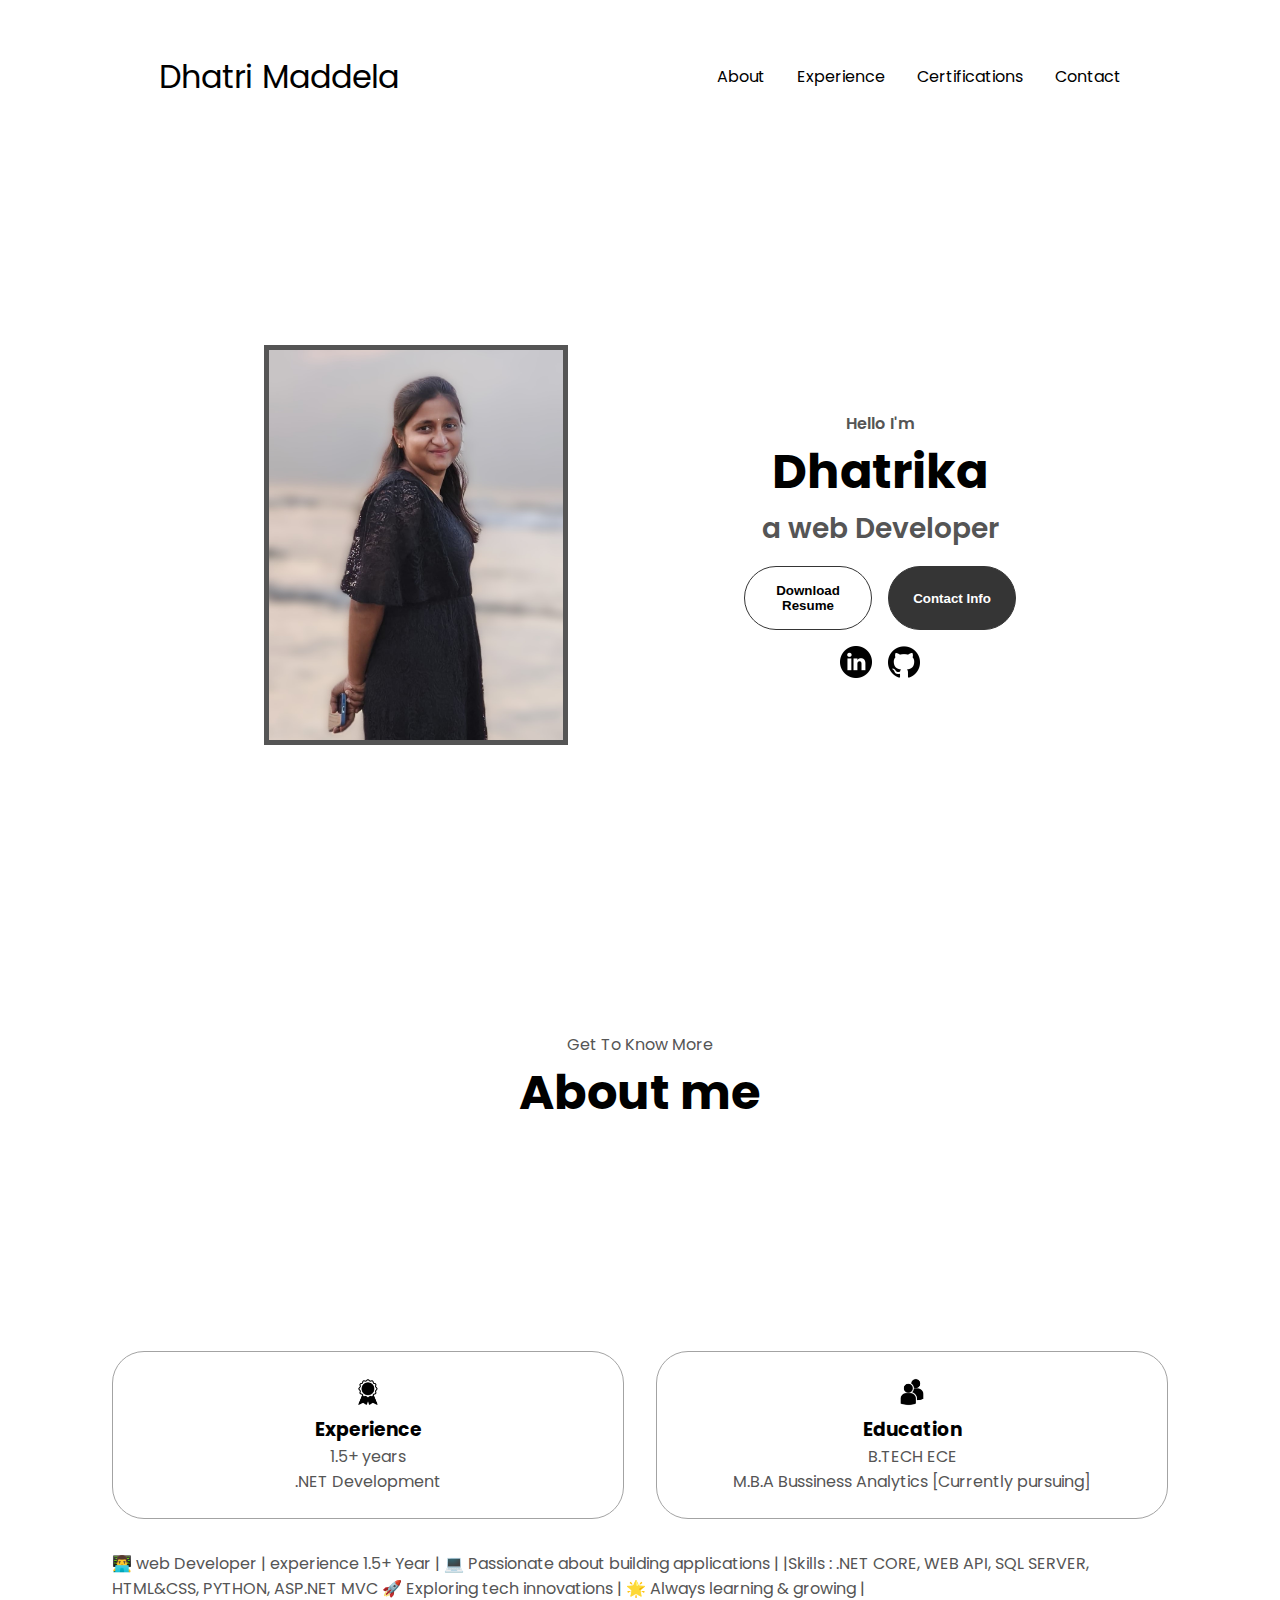
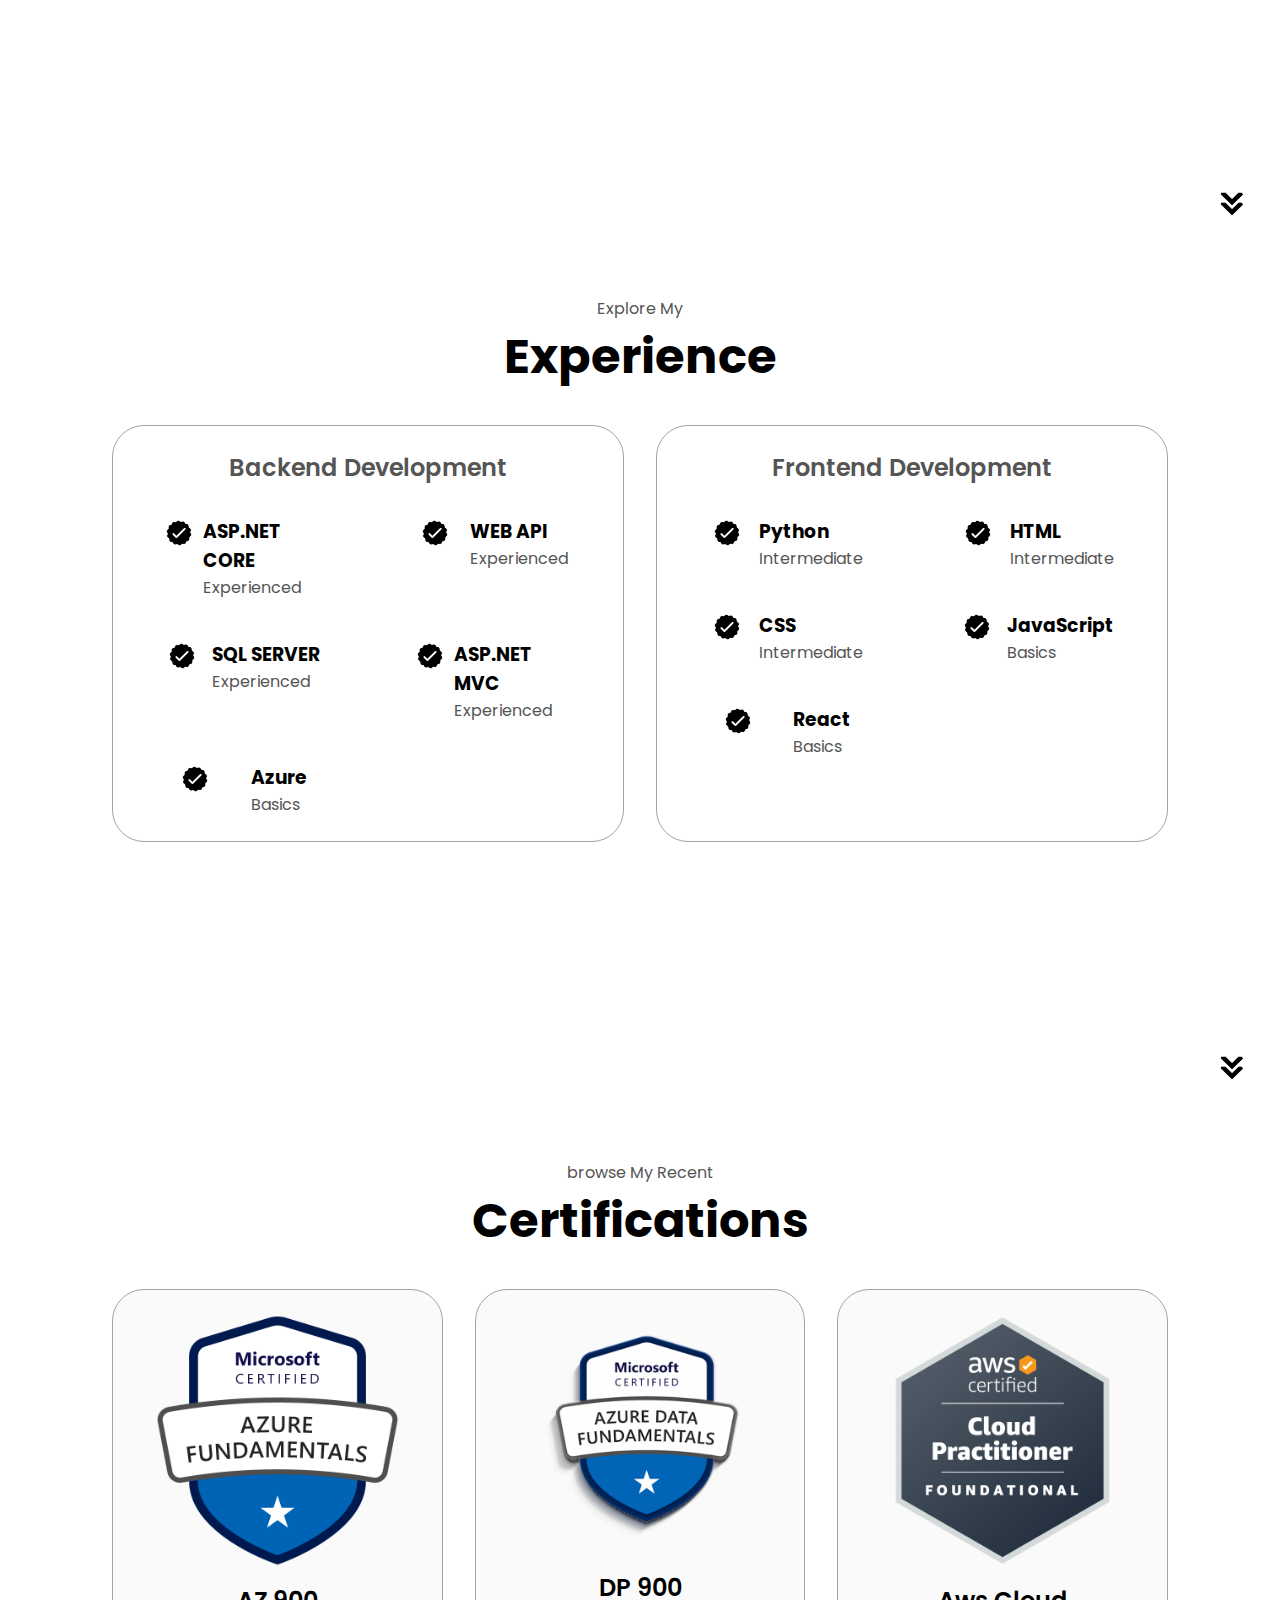
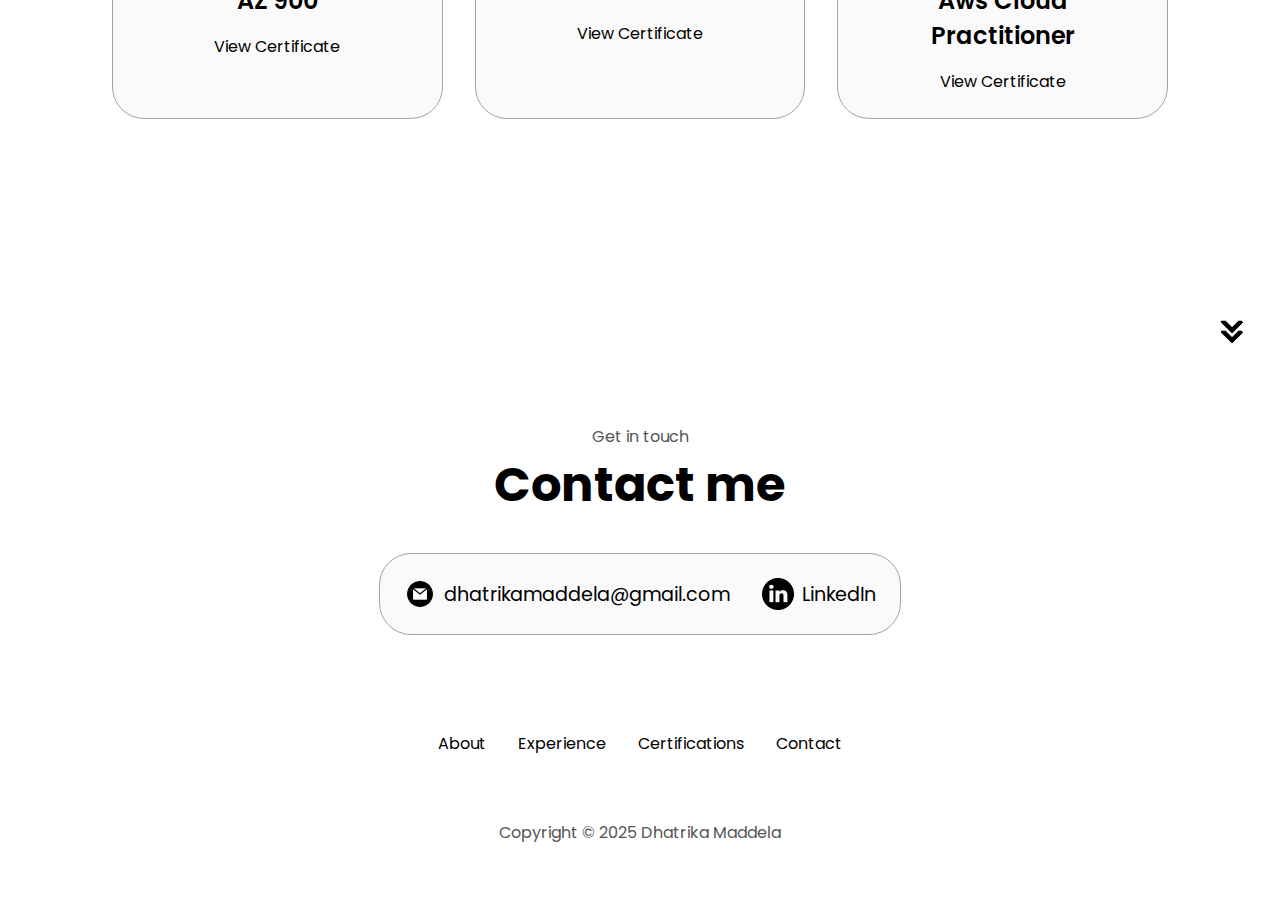
<file: index.html>
<!DOCTYPE html>
<html lang="en">
<head>
    <meta charset="UTF-8">
    <meta name="viewport" content="width=device-width, initial-scale=1.0">
    <title>Dhatri portfolio</title>
    <link rel="stylesheet" href="style.css" /> 
    <link rel="stylesheet" href="mediaqueries.css" /> 
</head>
<body>
    <!-- HTML code for nav bar -->
     <nav id="desktop-nav">
        <div class="logo">Dhatri Maddela</div>
        <div>
            <ul class="nav-links">
                <li> <a href="#about">About</a></li>
                <li> <a href="#experience">Experience</a></li>
                <li> <a href="#certifications">Certifications</a></li>
               <!--<li> <a href="#projects">Projects</a></li> --> 
                <li> <a href="#contact">Contact</a></li>
            </ul>
        </div>

     </nav>
     <!-- hamburger menu-->
      <nav id="hamburger-nav">
        <div class="logo">Dhatri Maddela</div>
        <div class="hamburger-menu">
            <div class="hamburger-icon" onclick="togglemenu()">
                <span></span>
                <span></span>
                <span></span>
            </div>
            <div class="menu-links">
                <li> <a href="#about" onclick="togglemenu()">About</a></li>
                <li> <a href="#experience" onclick="togglemenu()">Experience</a></li>
                <li> <a href="#certifications" onclick="togglemenu()">Certifications</a></li>
               <!-- <li> <a href="#projects" onclick="togglemenu()">Projects</a></li> -->
                <li> <a href="#contact" onclick="togglemenu()">Contact</a></li>

            </div>     </div>   

      </nav>
      <!-- Profile section-->
       <section id="profile">
            <!-- Profile photo-->
            <div class="section__pic-container">
                <img src="./Assets/WhatsApp Image 2025-04-10 at 21.48.43_09b0d653.jpg" alt="Dhatri Profile pic" />

            </div>

            <!-- Profile Text-->
            <div class="section__text">
                <p class="section__text__p1">Hello I'm</p>
                <h1 class="title">Dhatrika</h1>
                <p class="section__text__p2">a web Developer</p>
                <!-- button to resume download-->
                <div class="btn-container">
                    <button class="btn btn-color-2" onclick="window.open('./Assets/DhatrikaSaiLakshmiMaddelaResume (4).pdf')">Download Resume</button>
                    <button class="btn btn-color-1" onclick="location.href='./#contact'"> Contact Info </button>
                
                </div>
                 <!--adding linked in-->
                <div id = "socials-container">
                    <img src="./Assets/linkedin.png" alt="My LinkedIn Profile" class="icon" onclick="location.href='https://linkedin.com/in/dhatri-maddela-26b995213/'" />
                    <img src="./Assets/github.png" alt="My Git Hub Profile" class="icon" onclick="location.href='https://github.com/'" />
                </div>
            
               
            </div>
             
       </section>
    <!--About Section-->
       <section id="about">
        <p class="section__text__p1">Get To Know More </p>
        <h1 class="title">About me</h1>
        <div class="section-container">
           <!-- <div class="section__pic-container">
                <img src="./Assets/about-pic.png" alt="Profile picture" class="about-pic" />
            </div>-->
        
            <div class="about-details-container">
                <div class="about-containers">
                    <div class="details-container">
                        <img src="./Assets/experience.png" alt="Experience icon" class="icon" />
                        <h3>Experience</h3>
                        <p>1.5+ years <br />.NET Development </p>
                    </div>
                    <div class="details-container">
                        <img src="./Assets/education.png" alt="Education icon" class="icon" />
                        <h3>Education</h3>
                        <p>B.TECH  ECE <br />M.B.A  Bussiness Analytics [Currently pursuing] </p>
                    </div>
            
                
                </div>
                <div class="text-container">
                    <p>
                        👨‍💻 web Developer | experience 1.5+ Year |
                         💻 Passionate about building applications |
                         |Skills : .NET CORE, WEB API, SQL SERVER, HTML&CSS, PYTHON, ASP.NET MVC
                          🚀 Exploring tech innovations | 🌟 Always learning & growing |

                    </p>
                </div>
        </div>
        <img src="./Assets/arrow.png" alt="Arrow icon" class="icon arrow"
        onclick="location.href='./#experience'" />
       </section>
    <!--Experience Section-->
       <section id="experience">
            <p class="section__text__p1">Explore My</p>
            <h1 class="title">Experience</h1>
            <div class="experience-details-container">
                <div class="about-containers">
                    <div class="details-container">
                        <h2 class="experience-sub-title">Backend Development</h2>
                        <div class="article-container">
                            <!--article to represent skills-->
                            <!--article 1-->
                            <article>
                                <img src="./Assets/checkmark.png" alt="Experience icon" class="icon" />
                                <div> 
                                    <h3>ASP.NET CORE</h3> 
                                    <p>Experienced</p>
                                </div>
                            </article>
                            <!--article 2-->
                            <article>
                                <img src="./Assets/checkmark.png" alt="Experience icon" class="icon" />
                                <div> 
                                    <h3>WEB API</h3> 
                                    <p>Experienced</p>
                                </div>
                            </article>
                            <!--article 3-->
                            <article>
                                <img src="./Assets/checkmark.png" alt="Experience icon" class="icon" />
                                <div> 
                                    <h3>SQL SERVER</h3> 
                                    <p>Experienced</p>
                                </div>
                            </article>
                            <!--article 4-->
                            <article>
                                <img src="./Assets/checkmark.png" alt="Experience icon" class="icon" />
                                <div> 
                                    <h3>ASP.NET MVC</h3> 
                                    <p>Experienced</p>
                                </div>
                            </article>
                            <!--article 5-->
                            <article>
                                <img src="./Assets/checkmark.png" alt="Experience icon" class="icon" />
                                <div> 
                                    <h3>Azure</h3> 
                                    <p>Basics</p>
                                </div>
                            </article>
                            <!--article 6-->
                            <article>

                            </article>
                            
                        </div>
                    </div>
                    <div class="details-container">
                        <h2 class="experience-sub-title">Frontend Development</h2>
                        <div class="article-container">
                            <!--article to represent skills-->
                            <!--article 1-->
                            <article>
                                <img src="./Assets/checkmark.png" alt="Experience icon" class="icon" />
                                <div> 
                                    <h3>Python</h3> 
                                    <p>Intermediate</p>
                                </div>
                            </article>
                            <!--article 2-->
                            <article>
                                <img src="./Assets/checkmark.png" alt="Experience icon" class="icon" />
                                <div> 
                                    <h3>HTML</h3> 
                                    <p>Intermediate</p>
                                </div>
                            </article>
                            <!--article 3-->
                            <article>
                                <img src="./Assets/checkmark.png" alt="Experience icon" class="icon" />
                                <div> 
                                    <h3>CSS</h3> 
                                    <p>Intermediate</p>
                                </div>
                            </article>
                            <!--article 4-->
                            <article>
                                <img src="./Assets/checkmark.png" alt="Experience icon" class="icon" />
                                <div> 
                                    <h3>JavaScript</h3> 
                                    <p>Basics</p>
                                </div>
                            </article>
                            <!--article 5-->
                            <article>
                                <img src="./Assets/checkmark.png" alt="Experience icon" class="icon" />
                                <div> 
                                    <h3>React</h3> 
                                    <p>Basics</p>
                                </div>
                            </article>
                             <!--article 6-->
                             <article>
                                
                             </article>
                            
                        </div>
                    </div>
                </div>

            </div>
            <img src="./Assets/arrow.png" alt="Arrow icon" class="icon arrow"
        onclick="location.href='./#certifications'" />
       </section>
    <!--pROJECT SECTION-->
      <!-- <section id="projects">
            <p class="section__text__p1">browse My Recent </p>
            <h1 class="title">Projects</h1>
            <div class="experience-details-container">
               <div class="about-containers"> 
                    project 1
                    <div class="details-container  color-container">
                        <div class="article-container">
                            <img src="./Assets/project-1.png" alt="Project 1" class="project-img" />

                        </div>
                        <h2 class="experience-sub-title project-title">Project One</h2>
                        <div class="btn-container">
                            <button class="btn btn-color-2 project-btn" onclick="location.href='https://github.com/'">Github</button>
                            <button class="btn btn-color-2 project-btn" onclick="location.href='https://github.com/'">LiveDemo</button>
                        </div>
                    </div>
                    project 2
                    <div class="details-container  color-container">
                        <div class="article-container">
                            <img src="./Assets/project-1.png" alt="Project 2" class="project-img" />

                        </div>
                        <h2 class="experience-sub-title project-title">Project Two</h2>
                        <div class="btn-container">
                            <button class="btn btn-color-2 project-btn" onclick="location.href='https://github.com/'">Github</button>
                            <button class="btn btn-color-2 project-btn" onclick="location.href='https://github.com/'">LiveDemo</button>
                        </div>
                    </div>
                     project 3
                    <div class="details-container  color-container">
                    <div class="article-container">
                        <img src="./Assets/project-1.png" alt="Project 3" class="project-img" />

                    </div>
                    <h2 class="experience-sub-title project-title">Project Three</h2>
                    <div class="btn-container">
                        <button class="btn btn-color-2 project-btn" onclick="location.href='https://github.com/'">Github</button>
                        <button class="btn btn-color-2 project-btn" onclick="location.href='https://github.com/'">LiveDemo</button>
                    </div>
                </div>
            </div>
            

        <img src="./Assets/arrow.png" alt="Arrow icon" class="icon arrow"
        onclick="location.href='./#contact'" />
       </section> -->

    <!--Certification section-->
    <section id="certifications">
        <p class="section__text__p1">browse My Recent </p>
        <h1 class="title">Certifications</h1>
        <div class="experience-details-container">
           <div class="about-containers"> 
                <!-- certification 1-->
                <div class="details-container  color-container">
                    <div class="article-container">
                        <img src="./Assets/AZ 900.png" alt="certification 1" class="project-img" />

                    </div>
                    <h2 class="experience-sub-title project-title">AZ 900</h2>
                    <div class="btn-container">
                        <a href="/Assets/AZ 900.pdf" target="_blank">View Certificate</a>
                        
                        

                   
                    </div>
                </div>
                
                <!-- certification 2-->
                <div class="details-container  color-container">
                    <div class="article-container">
                        <img src="./Assets/DP-900.png" alt="certification 1" class="project-img" />

                    </div>
                    <h2 class="experience-sub-title project-title">DP 900 </h2>
                    <div class="btn-container">
                        <a href="Assets/DP 900.pdf" target="_blank">View Certificate</a>
                        
                        

                   
                    </div>
                </div>
                <!-- certification 3-->
                <div class="details-container  color-container">
                    <div class="article-container">
                        <img src="./Assets/cloud practitioner.webp" alt="certification 1" class="project-img" />
                    </div>
                    <h2 class="experience-sub-title project-title">Aws Cloud Practitioner</h2>
                    <div class="btn-container">
                        <a href="Assets/AWS Certified Cloud Practitioner certificate (1).pdf" target="_blank">View Certificate</a>
                        
                        

                   
                    </div>
                </div>
                
        
        </div>
        

    <img src="./Assets/arrow.png" alt="Arrow icon" class="icon arrow"
    onclick="location.href='./#contact'" />
   </section>
    <!--Contact Section-->
       <section id="contact" >
            <p class="section__text__p1">Get in touch</p>
            <h1 class="title">Contact me</h1>
            
            <div class="contact-info-upper-container">
                <!--email button-->
                <div class="contact-info-container">
                    <img src="./Assets/email.png" alt="Email icon" class="icon contact-icon" />
                    <p><a href="mailto:dhatrikamaddela@gmail.com">dhatrikamaddela@gmail.com</a></p>
                </div>

                <!--linkedin button-->
                <div class="contact-info-container">
                    <img src="./Assets/linkedin.png" alt="LinkedIn icon" class="icon contact-icon" />
                    <p><a href="https://linkedin.com/in/dhatri-maddela-26b995213/">LinkedIn</a></p>
                </div>
            </div>
       </section>

    <!--Footer section-->
       <footer>
            <nav>
                <div class="nav-links-container">
                    <ul class="nav-links">
                        <li> <a href="#about">About</a></li>
                        <li> <a href="#experience">Experience</a></li>
                        <li> <a href="#certifications">Certifications</a></li>
                        <!--<li> <a href="#projects">Projects</a></li> -->
                        <li> <a href="#contact">Contact</a></li>  
                    </ul>
                </div>
            </nav>
            <p>Copyright &#169; 2025 Dhatrika Maddela </p>
       </footer>
    <script src="script.js"></script>
</body>
</html>
</file>
<file: style.css>
/* General */


@import url('https://fonts.googleapis.com/css2?family=Poppins:ital,wght@0,100;0,200;0,300;0,400;0,500;0,600;0,700;0,800;0,900;1,100;1,200;1,300;1,400;1,500;1,600;1,700;1,800;1,900&display=swap');

*{
    margin: 0;
    padding: 0;
}

body{
    font-family: "Poppins", sans-serif;
}

html{
    scroll-behavior: smooth;
}

p{
    color: rgb(85,85,85);
}

/* Transition */
a, .btn{
    transition: all 300ms ease;
}

/* Desktop Nav*/
nav, .nav-links{
    display: flex;   
}

nav{
    justify-content: space-around;
    align-items: center;
    height: 17vh; /* nav is taking 17 % of sceern - view height*/
}

.nav-links{
    gap: 2rem;
    list-style: none;
    font-style: 1.5rem;
}

a{
    color: black;
    text-decoration: none;
    text-decoration-color: white ;
}

a:hover{
    color: grey;
    text-decoration: underline;
    text-underline-offset: 1rem;
    text-decoration-color: rgb(181,181,181);
}

.logo{
    font-size: 2rem;
}

.logo:hover{
    cursor: default;
}

/*Hamburger menu */
#hamburger-nav {
    display: none;
}


.hamburger-menu{
    position: relative;
    display: inline-block;
}


.hamburger-icon{
    display: flex;
    flex-direction: column;
    justify-content: space-between;
    height: 24px;
    width: 30px;
    cursor: pointer;
}

.hamburger-icon span{
    width: 100%;
    height: 2px;
    background-color: black;
    transition: all 0.3 ease-in-out;
}
.menu-links{
    position: absolute;
    top: 100%;
    right: 0%;
    background-color: white;
    width: fit-content;
    max-height: 0;
    overflow: hidden;
    transition: all 0.3 ease-in-out;
}


.menu-links a{
    display: block;
    padding: 10px;
    text-align: center;
    font-size: 1.5rem;
    color: black;
    text-decoration: none;
    transition: all 0.3 ease-in-out;
}

.menu-links li{
    list-style: none;
}

.menu-links.open{
    max-height: 300px;
}

.hamburger-icon.open span:first-child{
    transform: rotate(45deg) translate(10px, 5px);
}

.hamburger-icon.open span:nth-child(2){
    opacity: 0;
}
.hamburger-icon.open span:last-child{
    transform: rotate(-45deg) translate(10px, -5px);

}

.hamburger-icon span:first-child{
    transform: none;
}

.hamburger-icon span:first-child{
    opacity: 1;
}

.hamburger-icon span:first-child{
    transform: none;
}

/*  Section */

section {
    padding-top: 4vh;
    height: 96vh;
    margin: 0 7rem;
    box-sizing: border-box;
    min-height: fit-content;
}

.section-container{
    display: flex;
}

/*Profile section */

#profile {
    display: flex;
    justify-content: center;
    gap: 5rem;
    height: 80vh;
}

.section__pic-container {
    display: flex;
    height: 400px;
    width: 400px;
    margin: auto 0;
     
}
.section__pic-container img{
    border: 5px solid rgb(85, 85, 85);
}


.section__text {
    align-self: center;
    text-align: center;
}

.section__text p {
    font-weight: 600;
}

.section__text__p1{
    text-align: center;
}

.section__text__p2{
    font-size: 1.75rem;
    margin-bottom: 1rem;
}

.title {
    font-size: 3rem;
    text-align: center;
}

#socials-container {
    display: flex;
    justify-content: center;
    margin-top: 1rem;
    gap: 1rem;
}

/* Icons */
.icon {
    cursor: pointer;
    height: 2rem;
}

/* buttons */
.btn-container{
    display: flex;
    justify-content: center;
    gap: 1rem;
}

.btn{
    font-weight: 600;
    transition: all 300ms ease;
    padding: 1rem;
    width: 8rem;
    border-radius: 2rem;
}

.btn-color-1,
.btn-color-2{
    border: rgb(53, 53, 53) 0.1rem solid;
}
.btn-color-1:hover,
.btn-color-2:hover{
    cursor: pointer;
}
.btn-color-1,
.btn-color-2:hover{
    background: rgb(53, 53, 53);
    color: white;
}

.btn-color-1:hover {
    background: rgb(0,0,0);
}

.btn-color-2{ background: none;}

.btn-color-2:hover{
    border: rgb(255,255,255) 0.1rem solid;
}

.btn-container { gap: 1rem;}


/* ABOUT SECtiion */

#about{
    position: relative;
}

.about-containers{
    gap: 2rem;
    margin-bottom: 2rem;
    margin-top: 2rem;
}

.about-details-container{
    justify-content: center;
    flex-direction: column;
}

.about-containers, .about-details-container{
    display: flex;
}

.about-pic{
    border-radius: 2rem;
}

.arrow {
    position: absolute;
    right: -5rem;
    bottom: 2.5rem;
}

.details-container{
    padding: 1.5rem;
    flex: 1;
    background: white;
    border-radius: 2rem;
    border: rgb(53, 53, 53) 0.1rem solid;
    border-color: rgb(163,163,163);
    text-align: center;
}

.section-container{
    gap:4rem;
    height: 80%;
}

.section__pic-container{
    height: 400px;
    width: 400px;
    margin: auto 0;
}


/* Experience section */

#experience {
    position: relative;
}

.experience-sub-title{
    color: rgb(85, 85, 85);
    font-weight: 600;
    font-size: 1.75 rem;
    margin-bottom: 2rem;
}

.experience-details-container{
    display:flex;
    justify-content : center;
    flex-direction : column;
}

.article-container{
    display: flex;
    text-align: initial;
    flex-wrap: wrap;
    flex-direction: row;
    gap: 2.5rem;
    justify-content: space-around;
}

article{
    display: flex;
    width: 10rem;
    justify-content: space-around;
    gap: 0.5rem;
}

article .icon {
    cursor: default;
}



/* Projects section */

#projects{ 
    position: relative;
}

.color-container{
    border-color: rgb(163,163,163);
    background: rgb(250,250,250);
}
 .project-img {
    border-radius: 2rem;
    width: 90%;
    height: 90%;
 }

 .project-title{
    margin: 1rem;
    color: black;
 }

 .project-btn{
    color: black;
    border-color: rgb(163,163,163);
 }

 /* Contact section */
 #contact {
    display: flex;
    justify-content: center;
    flex-direction: column;
    height: 70vh;
 }

 .contact-info-upper-container {
    display: flex;
    justify-content: center;
    border-radius: 2rem;
    border: rgb(53, 53, 53) 0.1rem solid;
    border-color: rgb(163,163,163);
    background: rgb(250,250,250);
    margin: 2rem auto;
    padding: 0.5rem;
 }

 .contact-info-container {
    display: flex;
    align-items: center;
    justify-content: center;
    gap: 0.5rem;
    margin: 1rem;
 }

 .contact-info-container p{
    font-size: larger;
 }

 .contact-icon {
    cursor: default;
 }

 .email-icon{
    height: 2.5rem;

 }

 /*Footer section */
 footer{
    height: 26vh;
    margin: 0 1rem;
 }
 footer p{
    text-align: center;
 }

 /*certification section*/
 #certifications{
    position: relative;
 }
</file>
<file: mediaqueries.css>
@media screen and (max-width: 1400px) {
    #profile {
      height: 83vh;
      margin-bottom: 6rem;
    }
    .about-containers {
      flex-wrap: wrap;
    }
    #contact,
    #projects {
      height: fit-content;
    }
  }
  
  @media screen and (max-width: 1200px) {
    #desktop-nav {
      display: none;
    }
    #hamburger-nav {
      display: flex;
    }
    #experience,
    .experience-details-container {
      margin-top: 2rem;
    }
    #profile,
    .section-container {
      display: block;
    }
    .arrow {
      display: none;
    }
    section,
    .section-container {
      height: fit-content;
    }
    section {
      margin: 0 5%;
    }
    .section__pic-container {
      width: 275px;
      height: 275px;
      margin: 0 auto 2rem;
    }
    .about-containers {
      margin-top: 0;
    }
  }
  
  @media screen and (max-width: 600px) {
    #contact,
    footer {
      height: 40vh;
    }
    #profile {
      height: 83vh;
      margin-bottom: 0;
    }
    article {
      font-size: 1rem;
    }
    footer nav {
      height: fit-content;
      margin-bottom: 2rem;
    }
    .about-containers,
    .contact-info-upper-container,
    .btn-container {
      flex-wrap: wrap;
    }
    .contact-info-container {
      margin: 0;
    }
    .contact-info-container p,
    .nav-links li a {
      font-size: 1rem;
    }
    .experience-sub-title {
      font-size: 1.25rem;
    }
    .logo {
      font-size: 1.5rem;
    }
    .nav-links {
      flex-direction: column;
      gap: 0.5rem;
      text-align: center;
    }
    .section__pic-container {
      width: auto;
      height: 46vw;
      justify-content: center;
    }
    .section__text__p2 {
      font-size: 1.25rem;
    }
    .title {
      font-size: 2rem;
    }
    .text-container {
      text-align: justify;
    }
  }
</file>
